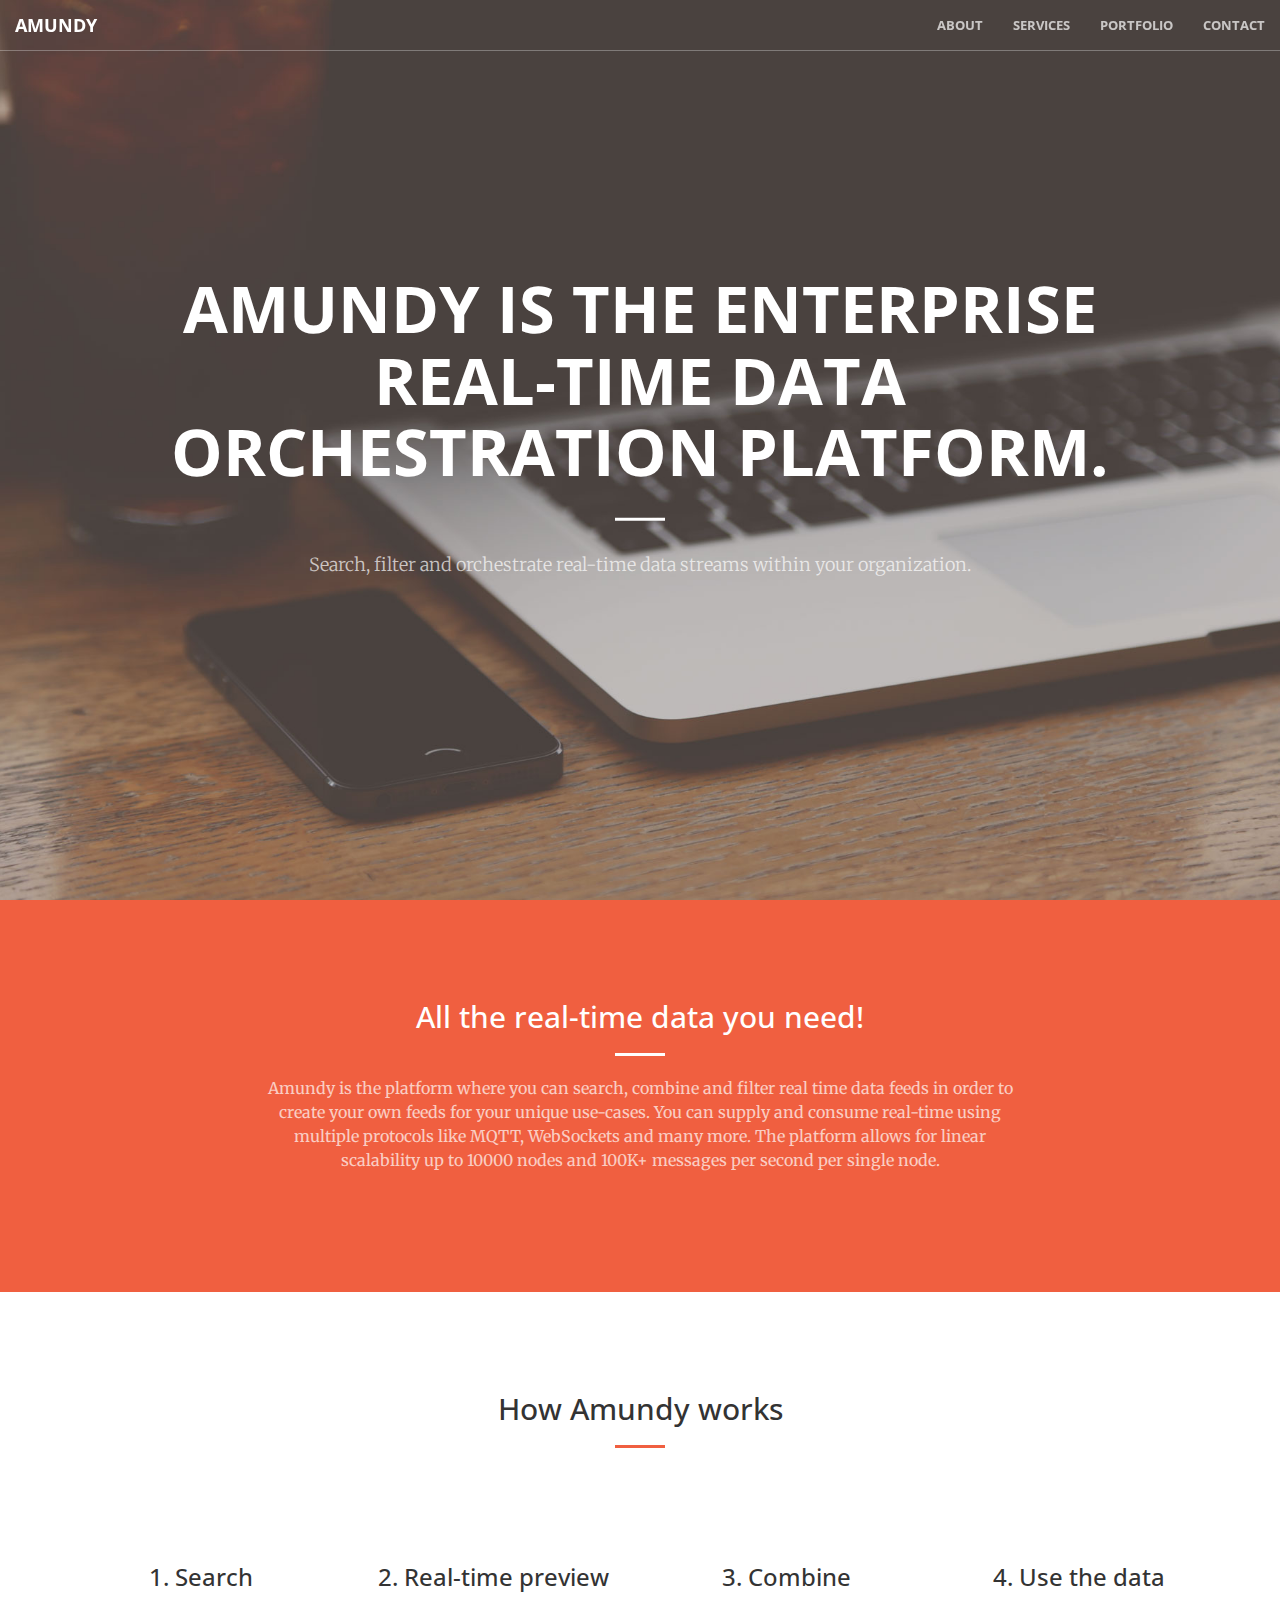
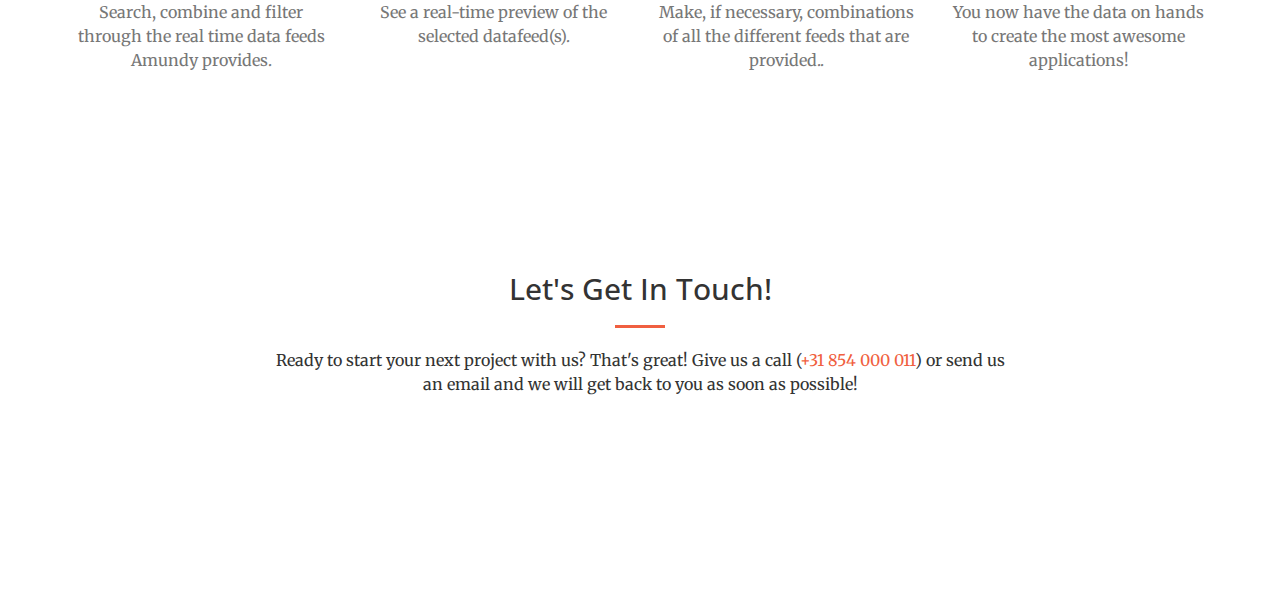
<file: index.html>
<!DOCTYPE html>
<html lang="en">

<head>

    <meta charset="utf-8">
    <meta http-equiv="X-UA-Compatible" content="IE=edge">
    <meta name="viewport" content="width=device-width, initial-scale=1">
    <meta name="description" content="">
    <meta name="author" content="">

    <title>Amundy is the one stop shop for real time data</title>

    <!-- Bootstrap Core CSS -->
    <link rel="stylesheet" href="css/bootstrap.min.css" type="text/css">

    <!-- Custom Fonts -->
    <link href='http://fonts.googleapis.com/css?family=Open+Sans:300italic,400italic,600italic,700italic,800italic,400,300,600,700,800'
          rel='stylesheet' type='text/css'>
    <link href='http://fonts.googleapis.com/css?family=Merriweather:400,300,300italic,400italic,700,700italic,900,900italic'
          rel='stylesheet' type='text/css'>
    <link rel="stylesheet" href="font-awesome/css/font-awesome.min.css" type="text/css">

    <!-- Plugin CSS -->
    <link rel="stylesheet" href="css/animate.min.css" type="text/css">

    <!-- Custom CSS -->
    <link rel="stylesheet" href="css/main.css" type="text/css">

    <!-- HTML5 Shim and Respond.js IE8 support of HTML5 elements and media queries -->
    <!-- WARNING: Respond.js doesn't work if you view the page via file:// -->
    <!--[if lt IE 9]>
    <script src="https://oss.maxcdn.com/libs/html5shiv/3.7.0/html5shiv.js"></script>
    <script src="https://oss.maxcdn.com/libs/respond.js/1.4.2/respond.min.js"></script>
    <![endif]-->

</head>


<body id="page-top">
<nav id="mainNav" class="navbar navbar-default navbar-fixed-top">
    <div class="container-fluid">
        <!-- Brand and toggle get grouped for better mobile display -->
        <div class="navbar-header">
            <button type="button" class="navbar-toggle collapsed" data-toggle="collapse"
                    data-target="#bs-example-navbar-collapse-1">
                <span class="sr-only">Toggle navigation</span>
                <span class="icon-bar"></span>
                <span class="icon-bar"></span>
                <span class="icon-bar"></span>
            </button>
            <a class="navbar-brand page-scroll" href="#page-top">Amundy</a>
        </div>

        <!-- Collect the nav links, forms, and other content for toggling -->
        <div class="collapse navbar-collapse" id="bs-example-navbar-collapse-1">
            <ul class="nav navbar-nav navbar-right">
                <li>
                    <a class="page-scroll" href="#about">About</a>
                </li>
                <li>
                    <a class="page-scroll" href="#services">Services</a>
                </li>
                <li>
                    <a class="page-scroll" href="#portfolio">Portfolio</a>
                </li>
                <li>
                    <a class="page-scroll" href="#contact">Contact</a>
                </li>
            </ul>
        </div>
        <!-- /.navbar-collapse -->
    </div>
    <!-- /.container-fluid -->
</nav>

<header>
    <div class="header-content">
        <div class="header-content-inner">
            <h1>Amundy is the enterprise real-time data orchestration platform.</h1>
            <hr class="light"/>
            <p>Search, filter and orchestrate real-time data streams within your organization.</p>
        </div>
    </div>
</header>

<section class="bg-primary" id="about">
    <div class="container">
        <div class="row">
            <div class="col-lg-8 col-lg-offset-2 text-center">
                <h2 class="section-heading">All the real-time data you need!</h2>
                <hr class="light">
                <p class="text-faded">
                    Amundy is the platform where you can search, combine and filter real time data
                    feeds in order to create your own feeds for your unique use-cases. You can supply and consume
                    real-time using multiple protocols like MQTT, WebSockets and many more. The platform allows for
                    linear scalability up to 10000 nodes and 100K+ messages per second per single node.
                </p>
            </div>
        </div>
    </div>
</section>

<section id="services">
    <div class="container">
        <div class="row">
            <div class="col-lg-12 text-center">
                <h2 class="section-heading">How Amundy works</h2>
                <hr class="primary">
            </div>
        </div>
    </div>
    <div class="container">
        <div class="row">
            <div class="col-lg-3 col-md-6 text-center">
                <div class="service-box">
                    <i class="fa fa-4x fa-search wow bounceIn text-primary"></i>
                    <h3>1. Search</h3>
                    <p class="text-muted">Search, combine and filter through the real time data feeds Amundy
                        provides.</p>
                </div>
            </div>
            <div class="col-lg-3 col-md-6 text-center">
                <div class="service-box">
                    <i class="fa fa-4x fa-desktop wow bounceIn text-primary" data-wow-delay=".1s"></i>
                    <h3>2. Real-time preview</h3>
                    <p class="text-muted">See a real-time preview of the selected datafeed(s).</p>
                </div>
            </div>
            <div class="col-lg-3 col-md-6 text-center">
                <div class="service-box">
                    <i class="fa fa-4x fa-compress  wow bounceIn text-primary" data-wow-delay=".2s"></i>
                    <h3>3. Combine</h3>
                    <p class="text-muted">Make, if necessary, combinations of all the different feeds that are
                        provided..</p>
                </div>
            </div>
            <div class="col-lg-3 col-md-6 text-center">
                <div class="service-box">
                    <i class="fa fa-4x fa-users wow bounceIn text-primary" data-wow-delay=".3s"></i>
                    <h3>4. Use the data</h3>
                    <p class="text-muted">You now have the data on hands to create the most awesome applications!</p>
                </div>
            </div>
        </div>
    </div>
</section>

<!--
  <aside class="bg-dark">
    <div class="container text-center">
        <div class="call-to-action">
            <h2>Free trial of Amundy!</h2>
            <a href="#" class="btn btn-default btn-xl wow tada">Try Now!</a>
        </div>
    </div>
</aside>
-->

<section id="contact">
    <div class="container">
        <div class="row">
            <div class="col-lg-8 col-lg-offset-2 text-center">
                <h2 class="section-heading">Let's Get In Touch!</h2>
                <hr class="primary">
                <p>Ready to start your next project with us? That's great! Give us a call (<a
                        href="tel: +31 854 000 011">+31 854 000 011</a>) or send us an email and we will get back to you
                    as soon as possible!</p>
            </div>
            <div class="col-lg-2 col-lg-offset-2 text-center">
                <a href="https://twitter.com/codecentric_nl">
                    <i class="fa fa-twitter fa-3x wow bounceIn" data-wow-delay=".1s"></i>
                    <p></p>
                </a>
            </div>
            <div class="col-lg-2 col-lg-offset-1 text-center">
                <a href="mailto:sales@codecentric.nl">
                    <i class="fa fa-envelope-o fa-3x wow bounceIn" data-wow-delay=".1s"></i>
                    <p></p>
                </a>
            </div>
            <div class="col-lg-2 col-lg-offset-1 text-center">
                <a href="https://github.com/codecentric">
                    <i class="fa fa-github fa-3x wow bounceIn" data-wow-delay=".1s"></i>
                    <p></p>
                </a>
            </div>

        </div>
    </div>
</section>

<!-- jQuery -->
<script src="js/jquery.js"></script>

<!-- Bootstrap Core JavaScript -->
<script src="js/bootstrap.min.js"></script>

<!-- Plugin JavaScript -->
<script src="js/jquery.easing.min.js"></script>
<script src="js/jquery.fittext.js"></script>
<script src="js/wow.min.js"></script>

<!-- Custom Theme JavaScript -->
<script src="js/creative.js"></script>

<!-- GA code -->
<script>
    (function(i,s,o,g,r,a,m){i['GoogleAnalyticsObject']=r;i[r]=i[r]||function(){
            (i[r].q=i[r].q||[]).push(arguments)},i[r].l=1*new Date();a=s.createElement(o),
        m=s.getElementsByTagName(o)[0];a.async=1;a.src=g;m.parentNode.insertBefore(a,m)
    })(window,document,'script','https://www.google-analytics.com/analytics.js','ga');

    ga('create', 'UA-75175337-1', 'auto');
    ga('send', 'pageview');

</script>

</body>

</html>
</file>
<file: css/main.css>
html,
body {
  height: 100%;
  width: 100%; }

body {
  font-family: 'Merriweather', 'Helvetica Neue', Arial, sans-serif; }

hr {
  border-color: #F05F40;
  border-width: 3px;
  max-width: 50px; }

hr.light {
  border-color: white; }

a {
  -webkit-transition: all 0.35s;
  -moz-transition: all 0.35s;
  transition: all 0.35s;
  color: #F05F40; }
  a:hover, a:focus {
    color: #eb3812; }

h1,
h2,
h3,
h4,
h5,
h6 {
  font-family: 'Open Sans', 'Helvetica Neue', Arial, sans-serif; }

p {
  font-size: 16px;
  line-height: 1.5;
  margin-bottom: 20px; }

.bg-primary {
  background-color: #F05F40; }

.bg-dark {
  background-color: #222;
  color: white; }

.text-faded {
  color: rgba(255, 255, 255, 0.7); }

section {
  padding: 100px 0; }

aside {
  padding: 50px 0; }

.no-padding {
  padding: 0; }

.navbar-default {
  background-color: white;
  border-color: rgba(34, 34, 34, 0.5);
  font-family: 'Open Sans', 'Helvetica Neue', Arial, sans-serif;
  -webkit-transition: all 0.35s;
  -moz-transition: all 0.35s;
  transition: all 0.35s; }
  .navbar-default .navbar-header .navbar-brand {
    color: #F05F40;
    font-family: 'Open Sans', 'Helvetica Neue', Arial, sans-serif;
    font-weight: 700;
    text-transform: uppercase; }
    .navbar-default .navbar-header .navbar-brand:hover, .navbar-default .navbar-header .navbar-brand:focus {
      color: #eb3812; }
  .navbar-default .nav > li > a,
  .navbar-default .nav > li > a:focus {
    text-transform: uppercase;
    font-weight: 700;
    font-size: 13px;
    color: #222; }
    .navbar-default .nav > li > a:hover,
    .navbar-default .nav > li > a:focus:hover {
      color: #F05F40; }
  .navbar-default .nav > li.active > a,
  .navbar-default .nav > li.active > a:focus {
    color: #F05F40 !important;
    background-color: transparent; }
    .navbar-default .nav > li.active > a:hover,
    .navbar-default .nav > li.active > a:focus:hover {
      background-color: transparent; }
  @media (min-width: 768px) {
    .navbar-default {
      background-color: transparent;
      border-color: rgba(255, 255, 255, 0.3); }
      .navbar-default .navbar-header .navbar-brand {
        color: rgba(255, 255, 255, 0.7); }
        .navbar-default .navbar-header .navbar-brand:hover, .navbar-default .navbar-header .navbar-brand:focus {
          color: white; }
      .navbar-default .nav > li > a,
      .navbar-default .nav > li > a:focus {
        color: rgba(255, 255, 255, 0.7); }
        .navbar-default .nav > li > a:hover,
        .navbar-default .nav > li > a:focus:hover {
          color: white; }
      .navbar-default.affix {
        background-color: white;
        border-color: rgba(34, 34, 34, 0.5); }
        .navbar-default.affix .navbar-header .navbar-brand {
          color: #F05F40;
          font-size: 14px; }
          .navbar-default.affix .navbar-header .navbar-brand:hover, .navbar-default.affix .navbar-header .navbar-brand:focus {
            color: #eb3812; }
        .navbar-default.affix .nav > li > a,
        .navbar-default.affix .nav > li > a:focus {
          color: #222; }
          .navbar-default.affix .nav > li > a:hover,
          .navbar-default.affix .nav > li > a:focus:hover {
            color: #F05F40; } }

header {
  position: relative;
  width: 100%;
  min-height: auto;
  -webkit-background-size: cover;
  -moz-background-size: cover;
  background-size: cover;
  -o-background-size: cover;
  background-position: center;
  background-image: url("../img/header.jpg");
  text-align: center;
  color: white; }
  header .header-content {
    position: relative;
    text-align: center;
    padding: 100px 15px 100px;
    width: 100%; }
    header .header-content .header-content-inner h1 {
      font-weight: 700;
      text-transform: uppercase;
      margin-top: 0;
      margin-bottom: 0; }
    header .header-content .header-content-inner hr {
      margin: 30px auto; }
    header .header-content .header-content-inner p {
      font-weight: 300;
      color: rgba(255, 255, 255, 0.7);
      font-size: 16px;
      margin-bottom: 50px; }
  @media (min-width: 768px) {
    header {
      min-height: 100%; }
      header .header-content {
        position: absolute;
        top: 50%;
        -webkit-transform: translateY(-50%);
        -ms-transform: translateY(-50%);
        transform: translateY(-50%);
        padding: 0 50px; }
        header .header-content .header-content-inner {
          max-width: 1000px;
          margin-left: auto;
          margin-right: auto; }
          header .header-content .header-content-inner p {
            font-size: 18px;
            max-width: 80%;
            margin-left: auto;
            margin-right: auto; } }

.section-heading {
  margin-top: 0; }

.service-box {
  max-width: 400px;
  margin: 50px auto 0; }
  @media (min-width: 992px) {
    .service-box {
      margin: 20px auto 0; } }
  .service-box p {
    margin-bottom: 0; }

.portfolio-box {
  position: relative;
  display: block;
  max-width: 650px;
  margin: 0 auto; }
  .portfolio-box .portfolio-box-caption {
    color: white;
    opacity: 0;
    display: block;
    background: rgba(240, 95, 64, 0.9);
    position: absolute;
    bottom: 0;
    text-align: center;
    width: 100%;
    height: 100%;
    -webkit-transition: all 0.35s;
    -moz-transition: all 0.35s;
    transition: all 0.35s; }
    .portfolio-box .portfolio-box-caption .portfolio-box-caption-content {
      width: 100%;
      text-align: center;
      position: absolute;
      top: 50%;
      transform: translateY(-50%); }
      .portfolio-box .portfolio-box-caption .portfolio-box-caption-content .project-category,
      .portfolio-box .portfolio-box-caption .portfolio-box-caption-content .project-name {
        font-family: 'Open Sans', 'Helvetica Neue', Arial, sans-serif;
        padding: 0 15px; }
      .portfolio-box .portfolio-box-caption .portfolio-box-caption-content .project-category {
        text-transform: uppercase;
        font-weight: 600;
        font-size: 14px; }
      .portfolio-box .portfolio-box-caption .portfolio-box-caption-content .project-name {
        font-size: 18px; }
  .portfolio-box:hover .portfolio-box-caption {
    opacity: 1; }
  @media (min-width: 768px) {
    .portfolio-box .portfolio-box-caption .portfolio-box-caption-content .project-category {
      font-size: 16px; }
    .portfolio-box .portfolio-box-caption .portfolio-box-caption-content .project-name {
      font-size: 22px; } }

.call-to-action h2 {
  margin: 0 auto 20px; }

.text-primary {
  color: #F05F40; }

.no-gutter > [class*='col-'] {
  padding-right: 0;
  padding-left: 0; }

.btn-default {
  color: #222;
  background-color: white;
  border-color: white;
  -webkit-transition: all 0.35s;
  -moz-transition: all 0.35s;
  transition: all 0.35s; }
  .btn-default:hover, .btn-default:focus, .btn-default.focus, .btn-default:active, .btn-default.active, .open > .dropdown-toggle .btn-default {
    color: #222;
    background-color: #f2f2f2;
    border-color: #ededed; }
  .btn-default:active, .btn-default.active, .open > .dropdown-toggle .btn-default {
    background-image: none; }
  .btn-default.disabled, .btn-default.disabled:hover, .btn-default.disabled:focus, .btn-default.disabled.focus, .btn-default.disabled:active, .btn-default.disabled.active, .btn-default[disabled], .btn-default[disabled]:hover, .btn-default[disabled]:focus, .btn-default[disabled].focus, .btn-default[disabled]:active, .btn-default[disabled].active, fieldset[disabled] .btn-default, fieldset[disabled] .btn-default:hover, fieldset[disabled] .btn-default:focus, fieldset[disabled] .btn-default.focus, fieldset[disabled] .btn-default:active, fieldset[disabled] .btn-default.active {
    background-color: white;
    border-color: white; }
  .btn-default .badge {
    color: white;
    background-color: #222; }

.btn-primary {
  color: white;
  background-color: #F05F40;
  border-color: #F05F40;
  -webkit-transition: all 0.35s;
  -moz-transition: all 0.35s;
  transition: all 0.35s; }
  .btn-primary:hover, .btn-primary:focus, .btn-primary.focus, .btn-primary:active, .btn-primary.active, .open > .dropdown-toggle .btn-primary {
    color: white;
    background-color: #ee4b28;
    border-color: #ed431f; }
  .btn-primary:active, .btn-primary.active, .open > .dropdown-toggle .btn-primary {
    background-image: none; }
  .btn-primary.disabled, .btn-primary.disabled:hover, .btn-primary.disabled:focus, .btn-primary.disabled.focus, .btn-primary.disabled:active, .btn-primary.disabled.active, .btn-primary[disabled], .btn-primary[disabled]:hover, .btn-primary[disabled]:focus, .btn-primary[disabled].focus, .btn-primary[disabled]:active, .btn-primary[disabled].active, fieldset[disabled] .btn-primary, fieldset[disabled] .btn-primary:hover, fieldset[disabled] .btn-primary:focus, fieldset[disabled] .btn-primary.focus, fieldset[disabled] .btn-primary:active, fieldset[disabled] .btn-primary.active {
    background-color: #F05F40;
    border-color: #F05F40; }
  .btn-primary .badge {
    color: #F05F40;
    background-color: white; }

.btn {
  font-family: 'Open Sans', 'Helvetica Neue', Arial, sans-serif;
  border: none;
  border-radius: 3px;
  font-weight: 700;
  text-transform: uppercase; }

.btn-xl {
  padding: 15px 30px; }

#contact .fa {
  color: #222;
  font-size: 4em; }

::-moz-selection {
  color: white;
  text-shadow: none;
  background: #222; }

::selection {
  color: white;
  text-shadow: none;
  background: #222; }

img::selection {
  color: white;
  background: transparent; }

img::-moz-selection {
  color: white;
  background: transparent; }

body {
  -webkit-tap-highlight-color: #222; }
</file>
